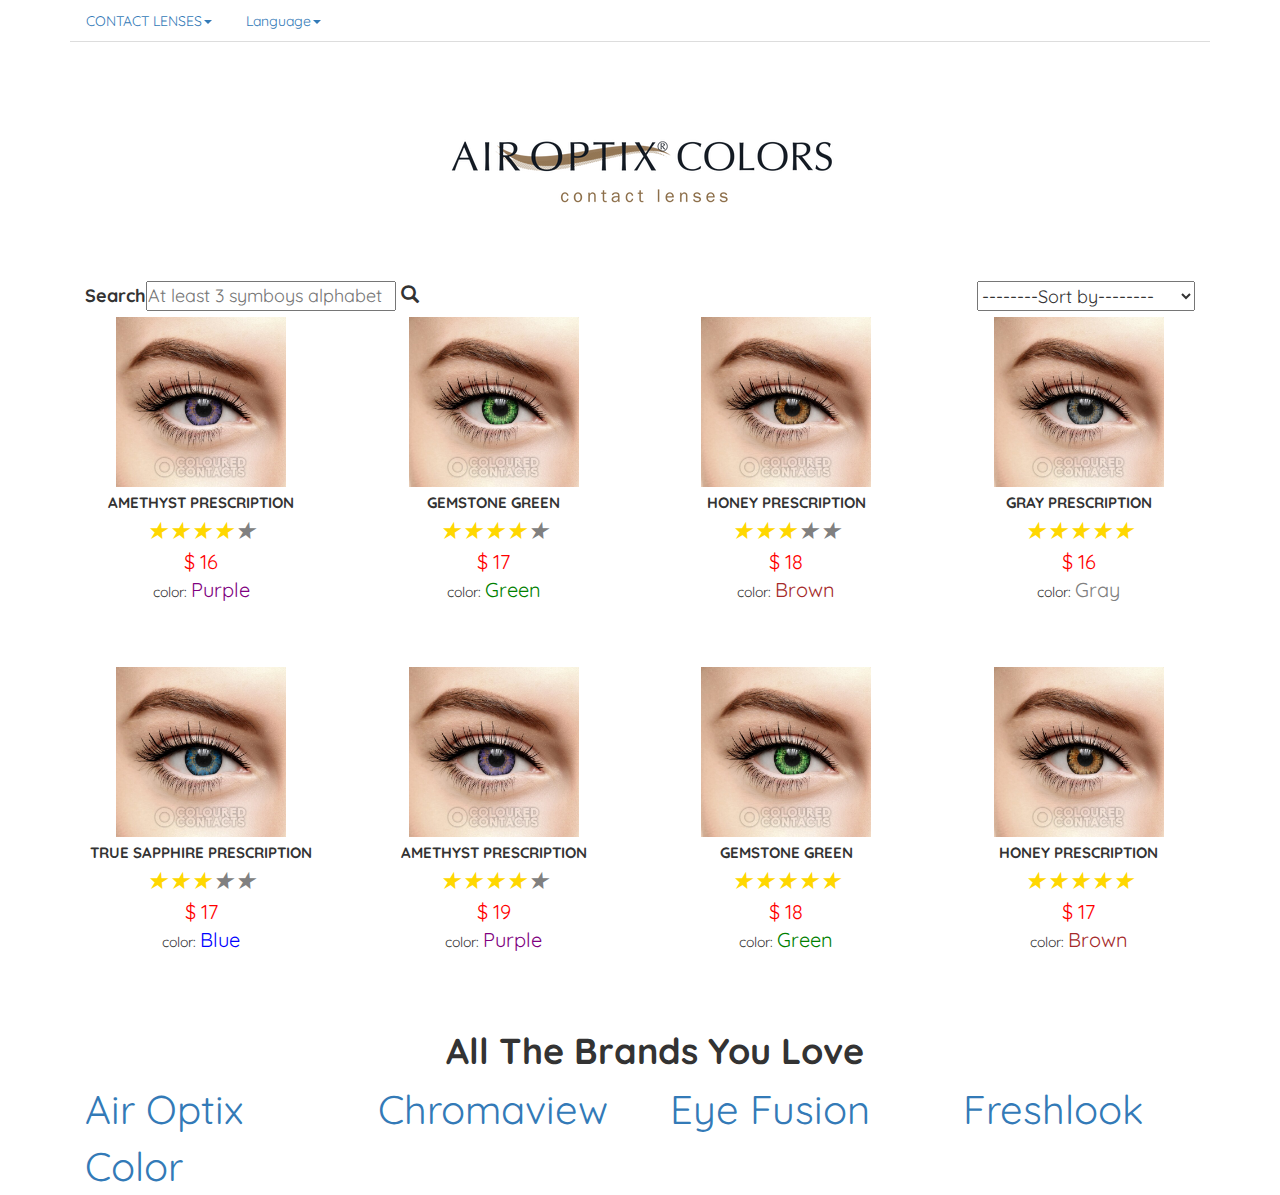
<file: index.html>
<!DOCTYPE html>
<html lang="en">
<head>
    <meta charset="UTF-8">
    <meta http-equiv="X-UA-Compatible" content="IE=edge">
    <meta name="viewport" content="width=device-width, initial-scale=1.0">
    <title>Document</title>
</head>
<body>
    <script>
        window.open('brand.html', '_self');
    </script>
</body>
</html>
</file>
